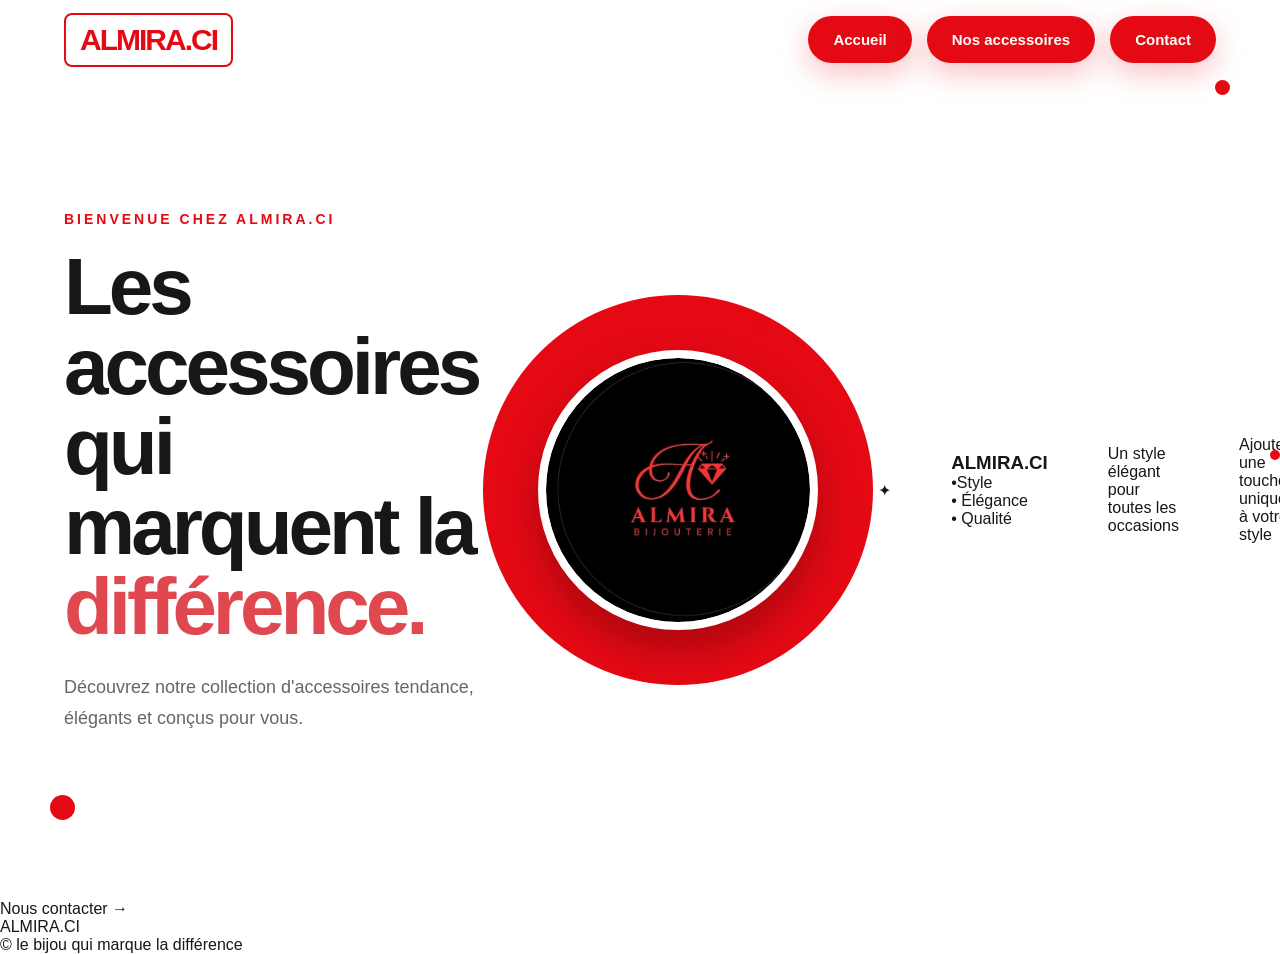
<file: index.html>
<!DOCTYPE html>
<html lang="fr">
<head>
    <meta charset="UTF-8">
    <meta name="viewport" content="width=device-width, initial-scale=1.0">
    <title>Red Accessoires</title>
    <link rel="stylesheet" href="style.css">
</head>
<body>
    <!-- NAVBAR -->
   
       <nav class="navbar">
    <div class="logo">
        <a href="https://www.tiktok.com/@almira.ci" target="_blank"  title="Visiter notre page TikTok">
            ALMIRA.CI
        </a>
    </div>
                    <ul class="nav-links">
                        <div class="buttons">
                        <li><a href="#accueil" class="btn primary">Accueil</a></li>
                        <li><a href="nosaccessoires.html" class="btn primary"> Nos accessoires</a></li>
                        <li><a href="https://wa.me/2250720051143"  class="btn primary">Contact</a></li>
                    </ul>
                </div>
                    
        </nav>
        
        <!-- PAGE D'ACCUEIL -->
        <section class="hero" id="accueil">
        <div class="hero-content">
            <p class="small-title">BIENVENUE CHEZ ALMIRA.CI</p>
            <h1>
                Les accessoires
                qui marquent la 
                <span>différence.</span>
            </h1>
            <p class="description">
                Découvrez notre collection d'accessoires   
                tendance, élégants et conçus pour vous.
            </p>
    
    </div>
    
        <!-- ANIMATION -->
      <div class="hero-animation">

    <!-- Grand cercle rouge -->
    <div class="red-circle"></div>

    <!-- Logo circulaire flottant -->
    <div class="floating-logo">
        <img src="images/alm.jpeg" alt="Logo">
    </div>

    <div class="floating-dot dot-1"></div>
    <div class="floating-dot dot-2"></div>
    <div class="floating-dot dot-3"></div>

</div>
               
                    ✦
                <div>
                <h3> ALMIRA.CI</h3>
                <p>•Style</p>
                <p> • Élégance</p> 
                <p> • Qualité</p>
            </div>
            <div class="floating-dot dot-1"></div>
            <div class="floating-dot dot-2"></div>
            <div class="floating-dot dot-3"></div>
        </div>

                
                   <p> Un style élégant pour toutes les occasions</p>
                 
                
            
            
                
                   <p>Ajoutez une touche unique à votre style</p>
                
    
    </section>
    <!-- CONTACT -->
    <section class="contact" id="contact">
        <div>
            
        <a href="https://wa.me/2250720051143" class="contact-button">
            Nous contacter →
        </a>
    </section>
    <!-- FOOTER -->
    <footer>
        <div class="footer-logo">
            ALMIRA.CI<span></span>
        </div>
        <p>
            © le bijou qui marque la différence
        </p>
    </footer>

  
</body>
</html>
</file>
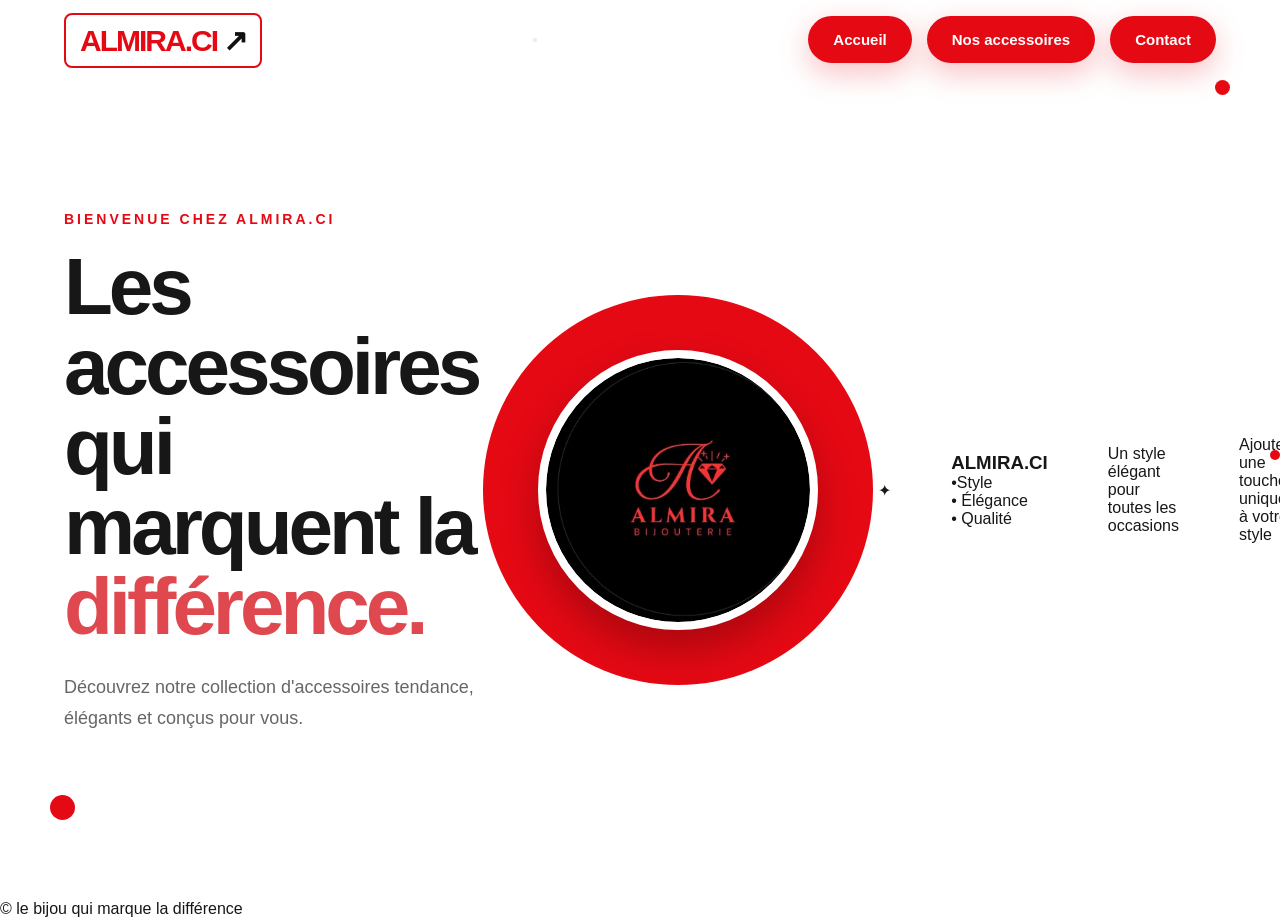
<file: almira.html>
<!DOCTYPE html>
<html lang="fr">
<head>
    <meta charset="UTF-8">
    <meta name="viewport" content="width=device-width, initial-scale=1.0">
    <title>Red Accessoires</title>
    <link rel="stylesheet" href="style.css">
</head>
<body>
    <!-- NAVBAR -->
   
       <nav class="navbar">
    <div class="logo">
    <a href="https://www.tiktok.com/@almira.ci"
       target="_blank"
       title="Visiter notre page TikTok">
        ALMIRA.CI
        <span class="link-icon">↗</span>
    </a>
</div>

               <button class="menu-toggle" id="menu-toggle">
                 
               </button>
                    <ul class="nav-links">
                        <div class="buttons">
                        <li><a href="#accueil" class="btn primary">Accueil</a></li>
                        <li><a href="nosaccessoires.html" class="btn primary"> Nos accessoires</a></li>
                        <li><a href="https://wa.me/2250720051143"  class="btn primary">Contact</a></li>
                    </ul>
                </div>
                    
        </nav>
        
        <!-- PAGE D'ACCUEIL -->
        <section class="hero" id="accueil">
        <div class="hero-content">
            <p class="small-title">BIENVENUE CHEZ ALMIRA.CI</p>
            <h1>
                Les accessoires
                qui marquent la 
                <span>différence.</span>
            </h1>
            <p class="description">
                Découvrez notre collection d'accessoires   
                tendance, élégants et conçus pour vous.
            </p>
    
    </div>
    
        <!-- ANIMATION -->
      <div class="hero-animation">

    <!-- Grand cercle rouge -->
    <div class="red-circle"></div>

    <!-- Logo circulaire flottant -->
    <div class="floating-logo">
        <img src="images/alm.jpeg" alt="Logo">
    </div>

    <div class="floating-dot dot-1"></div>
    <div class="floating-dot dot-2"></div>
    <div class="floating-dot dot-3"></div>

</div>
               
                    ✦
                <div>
                <h3> ALMIRA.CI</h3>
                <p>•Style</p>
                <p> • Élégance</p> 
                <p> • Qualité</p>
            </div>
            <div class="floating-dot dot-1"></div>
            <div class="floating-dot dot-2"></div>
            <div class="floating-dot dot-3"></div>
        </div>

                
                   <p> Un style élégant pour toutes les occasions</p>
                 
                
            
            
                
                   <p>Ajoutez une touche unique à votre style</p>
                
    
    </section>
    
    <!-- =========================
         PIED DE PAGE
    ========================= -->

    <footer>

        <p>
            © le bijou qui marque la différence
           
        </p>

    </footer>


</body>


</html>
</file>
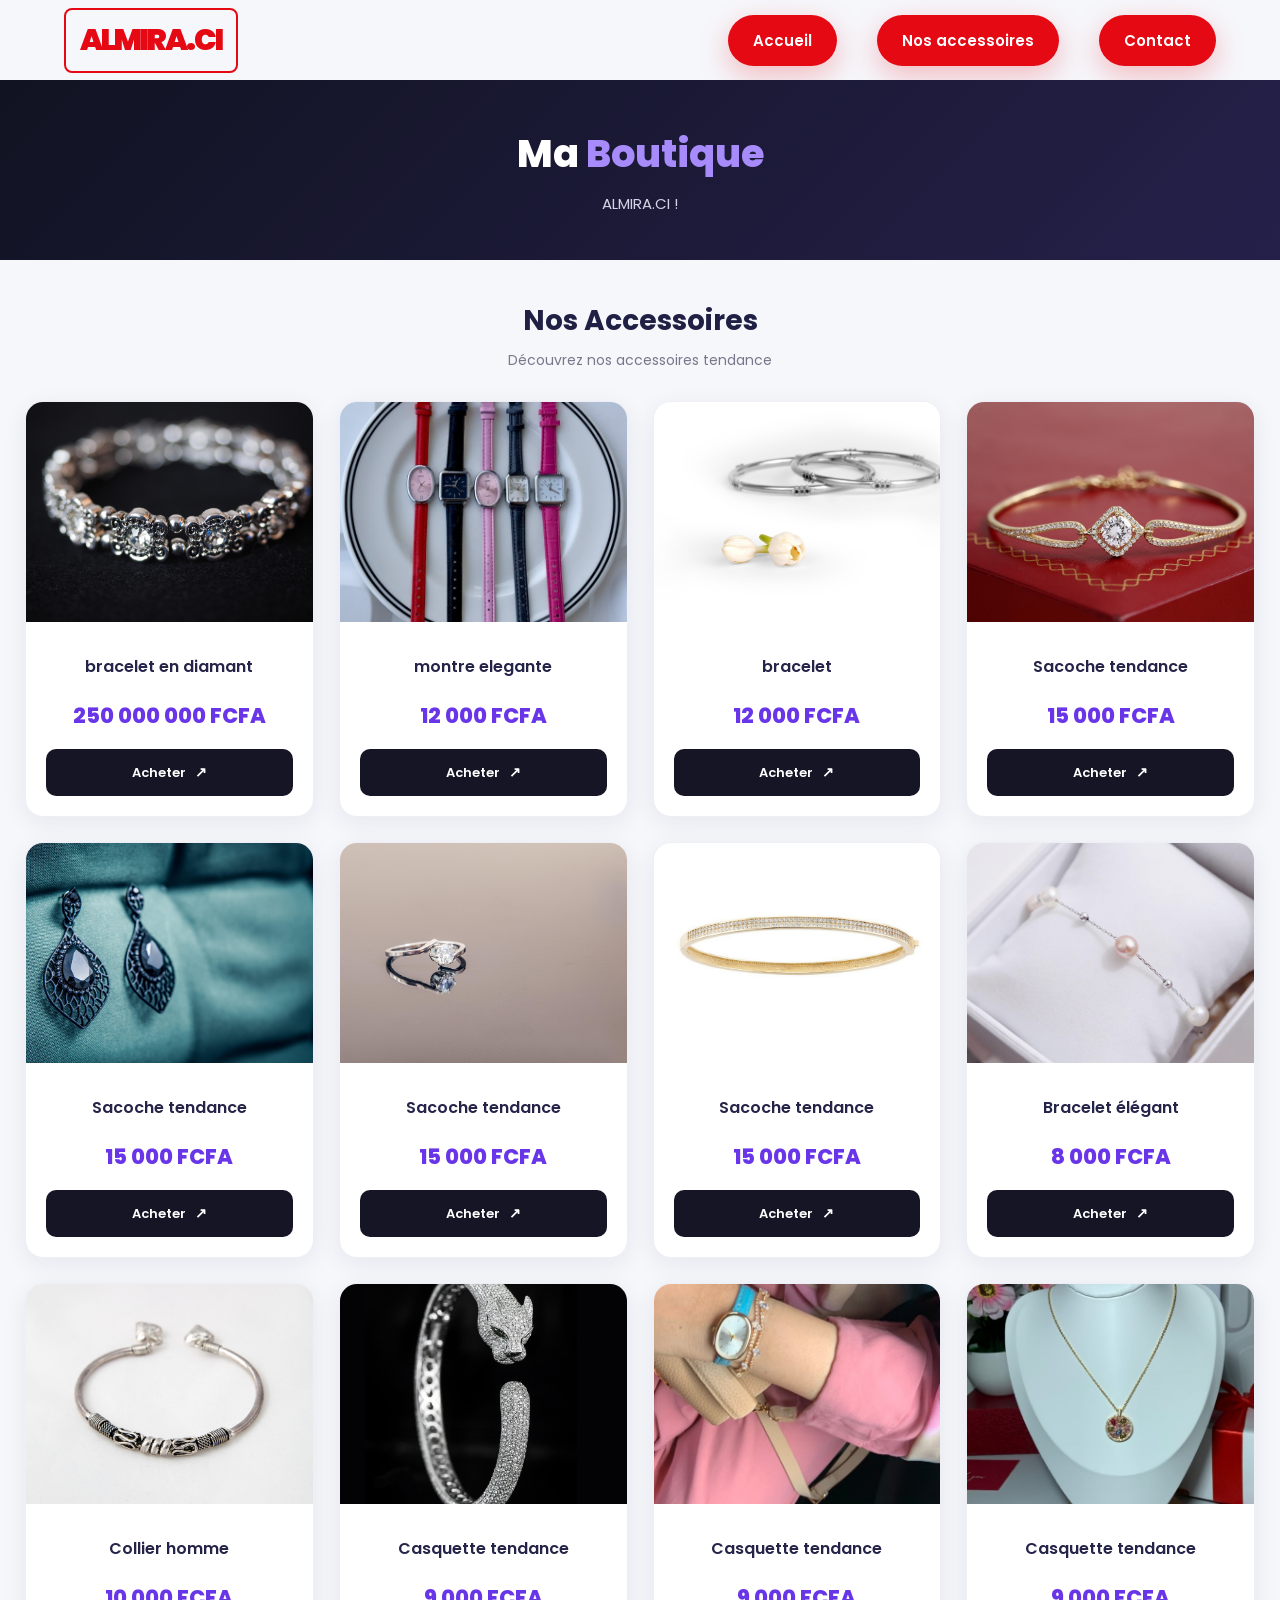
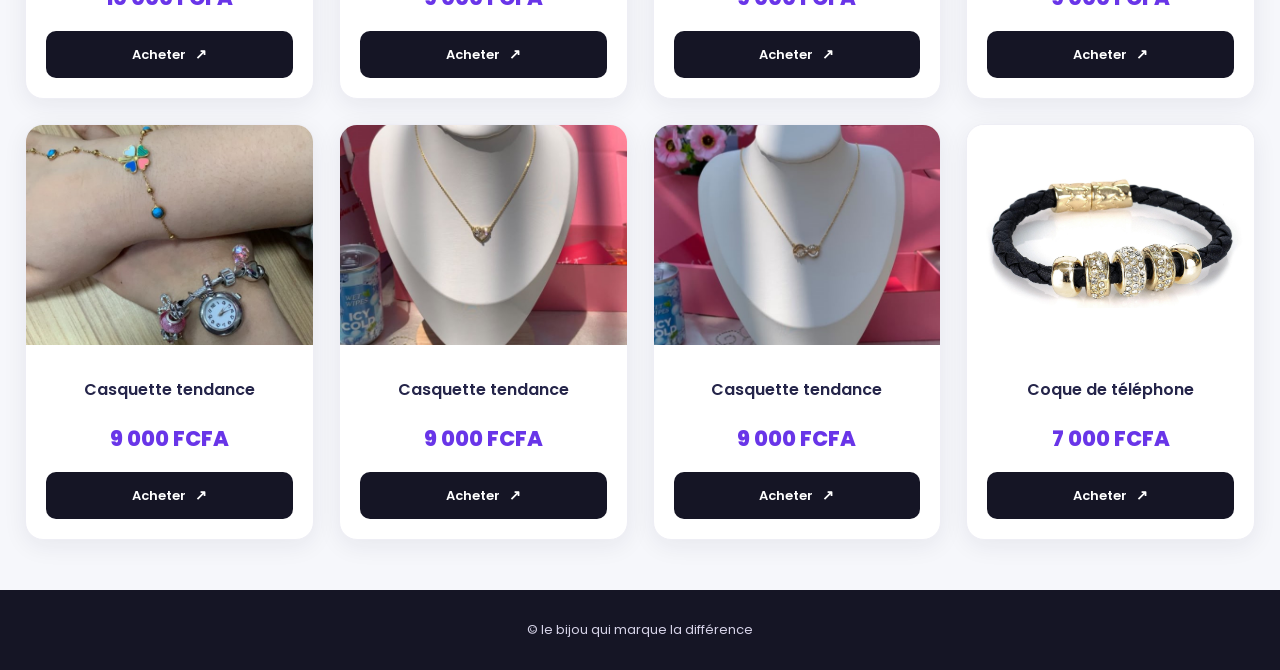
<file: nosaccessoires.html>
<!DOCTYPE html>
<html lang="fr">

<head>
    <meta charset="UTF-8">

    <meta name="viewport"
        content="width=device-width, initial-scale=1.0">

    <title>Ma Boutique - Accessoires</title>

    <link rel="preconnect"
        href="https://fonts.googleapis.com">

    <link rel="preconnect"
        href="https://fonts.gstatic.com"
        crossorigin>

    <link href="https://fonts.googleapis.com/css2?family=Poppins:wght@400;500;600;700;800&display=swap"
        rel="stylesheet">
  

     <link rel="stylesheet" href="style.css">
         <nav class="navbar">
    <div class="logo">
        <a href="https://www.tiktok.com/@almira.ci" target="_blank"  title="Visiter notre page TikTok">
            ALMIRA.CI
        </a>
    </div>
                    <ul class="nav-links">
    <li><a href="index.html" class="btn primary">Accueil</a></li>
    <li><a href="nosaccessoires.html" class="btn primary">Nos accessoires</a></li>
    <li><a href="https://wa.me/2250720051143" class="btn primary">Contact</a></li>
</ul>
                </div>
                    
        </nav>
        

    <style>

        /* =========================
           RESET ET STYLE GENERAL
        ========================= */

        * {
            margin: 0;
            padding: 0;
            box-sizing: border-box;
        }

        body {
            font-family: 'Poppins', sans-serif;
            background: #f6f7fb;
            color: #1d1d35;
        }

        a {
            text-decoration: none;
        }

        /* =========================
           EN-TETE
        ========================= */

        header {
            background: linear-gradient(
                135deg,
                #111322,
                #25204a
            );

            color: white;
            text-align: center;
            padding: 45px 20px;
        }

        header h1 {
            font-size: 38px;
            font-weight: 800;
            margin-bottom: 10px;
        }

        header h1 span {
            color: #a78bfa;
        }

        header p {
            font-size: 15px;
            color: #d6d3e8;
        }

        /* =========================
           CONTENEUR PRINCIPAL
        ========================= */

        .container {
            max-width: 1400px;
            margin: 40px auto;
            padding: 0 25px;
        }

        .section-title {
            text-align: center;
            margin-bottom: 30px;
        }

        .section-title h2 {
            font-size: 28px;
            color: #202044;
            margin-bottom: 8px;
        }

        .section-title p {
            color: #77778b;
            font-size: 14px;
        }

        /* =========================
           GRILLE DES ACCESSOIRES
        ========================= */

        .products-grid {
            display: grid;

            /* 4 ACCESSOIRES PAR LIGNE */
            grid-template-columns: repeat(4, 1fr);

            gap: 25px;
        }

        /* =========================
           CARTE PRODUIT
        ========================= */

        .product-card {
            background: white;
            border-radius: 18px;
            overflow: hidden;

            box-shadow: 0 6px 25px
                rgba(25, 25, 60, 0.07);

            transition: transform 0.3s ease,
                        box-shadow 0.3s ease;

            border: 1px solid #eeeeF5;
        }

        .product-card:hover {
            transform: translateY(-7px);

            box-shadow: 0 12px 35px
                rgba(25, 25, 60, 0.15);
        }

        /* =========================
           IMAGE PRODUIT
        ========================= */

        .product-image {
            width: 100%;
            height: 220px;

            object-fit: cover;
            display: block;

            background: #f0f0f7;
        }

        /* =========================
           INFORMATIONS PRODUIT
        ========================= */

        .product-info {
            padding: 20px;
            text-align: center;
        }

        .product-name {
            font-size: 16px;
            font-weight: 600;
            color: #242449;

            min-height: 48px;

            display: flex;
            align-items: center;
            justify-content: center;
        }

        .product-price {
            font-size: 21px;
            font-weight: 800;

            color: #6935e8;

            margin: 10px 0 18px;
        }

        /* =========================
           BOUTON ACHETER
        ========================= */

        .buy-button {
            display: flex;
            align-items: center;
            justify-content: center;

            gap: 9px;

            width: 100%;

            padding: 13px 10px;

            border-radius: 10px;

            background: #151525;
            color: white;

            font-size: 13px;
            font-weight: 600;

            transition: background 0.3s ease,
                        transform 0.2s ease;
        }

        .buy-button:hover {
            background: #6935e8;
            transform: scale(1.02);
        }

        .tiktok-icon {
            font-size: 18px;
            font-weight: 800;
        }

        .external-icon {
            font-size: 14px;
        }

        /* =========================
           PIED DE PAGE
        ========================= */

        footer {
            text-align: center;

            padding: 30px 20px;

            margin-top: 50px;

            background: #151525;
            color: #d6d3e8;

            font-size: 13px;
        }

        /* =========================
           RESPONSIVE DESIGN
        ========================= */

        /* TABLETTES */

        @media (max-width: 1100px) {

            .products-grid {
                grid-template-columns: repeat(3, 1fr);
            }

        }

        /* PETITES TABLETTES */

        @media (max-width: 800px) {

            .products-grid {
                grid-template-columns: repeat(2, 1fr);
            }

            header h1 {
                font-size: 30px;
            }

            .product-image {
                height: 200px;
            }

        }

        /* TELEPHONES */

        @media (max-width: 480px) {

            .container {
                padding: 0 15px;
            }

            .products-grid {
                grid-template-columns: 1fr;
            }

            header {
                padding: 35px 15px;
            }

            header h1 {
                font-size: 25px;
            }

            .product-image {
                height: 240px;
            }

        }

    </style>

</head>


<body>


    <!-- =========================
         EN-TETE
    ========================= -->

    <header>

        <h1>
            Ma <span>Boutique</span>
        </h1>

        <p>ALMIRA.CI !
        </p>

    </header>


    <!-- =========================
         CONTENU PRINCIPAL
    ========================= -->

    <main class="container">


        <div class="section-title">

            <h2>
                Nos Accessoires
            </h2>

            <p>
                Découvrez nos accessoires tendance
            </p>

        </div>


        <!-- GRILLE DES PRODUITS -->

        <div class="products-grid">


            <!-- PRODUIT 1 -->

            <article class="product-card">

                <img
                    src="images/im3.jpg"
                    alt="bracelet en diamant"
                    class="product-image"
                >

                <div class="product-info">

                    <h3 class="product-name">
                      bracelet en diamant 
                    </h3>

                    <p class="product-price">
                        250 000 000 FCFA
                    </p>

                    <a
                        href="https://wa.me/2250720051143"
                        target="_blank"
                        rel="noopener noreferrer"
                        class="buy-button"
                    >

                        

                        Acheter
                        <span class="external-icon">
                            ↗
                        </span>

                    </a>

                </div>

            </article>


            <!-- PRODUIT 3 -->

            <article class="product-card">

                <img
                    src="images/im2.jpeg"
                    alt="montre"
                    class="product-image"
                >

                <div class="product-info">

                    <h3 class="product-name">
                      montre elegante
                    </h3>

                    <p class="product-price">
                        12 000 FCFA
                    </p>

                    <a
                        href="https://wa.me/2250720051143"
                        target="_blank"
                        rel="noopener noreferrer"
                        class="buy-button"
                    >

                       

                        Acheter 

                        <span class="external-icon">
                            ↗
                        </span>

                    </a>

                </div>

            </article>




           

            <!-- PRODUIT 3 -->

            <article class="product-card">

                <img
                    src="images/im4.jpg"
                    alt="bracelet"
                    class="product-image"
                >

                <div class="product-info">

                    <h3 class="product-name">
                       bracelet
                    </h3>

                    <p class="product-price">
                        12 000 FCFA
                    </p>

                    <a
                        href="https://wa.me/2250720051143"
                        target="_blank"
                        rel="noopener noreferrer"
                        class="buy-button"
                    >

                        

                        Acheter

                        <span class="external-icon">
                            ↗
                        </span>

                    </a>

                </div>

            </article>


            <!-- PRODUIT 4 -->

            <article class="product-card">

                <img
                    src="images/im5.jpg"
                    alt="Sacoche tendance"
                    class="product-image"
                >

                <div class="product-info">

                    <h3 class="product-name">
                        Sacoche tendance
                    </h3>

                    <p class="product-price">
                        15 000 FCFA
                    </p>

                    <a
                        href="https://wa.me/2250720051143"
                        target="_blank"
                        rel="noopener noreferrer"
                        class="buy-button"
                    >


                        Acheter 

                        <span class="external-icon">
                            ↗
                        </span>

                    </a>

                </div>

            </article>




             <article class="product-card">

                <img
                    src="images/im11.jpg"
                    alt="Sacoche tendance"
                    class="product-image"
                >

                <div class="product-info">

                    <h3 class="product-name">
                        Sacoche tendance
                    </h3>

                    <p class="product-price">
                        15 000 FCFA
                    </p>

                    <a
                        href="https://wa.me/2250720051143"
                        target="_blank"
                        rel="noopener noreferrer"
                        class="buy-button"
                    >

                        

                        Acheter 

                        <span class="external-icon">
                            ↗
                        </span>

                    </a>

                </div>

            </article>


 <article class="product-card">

                <img
                    src="images/im12.jpg"
                    alt="Sacoche tendance"
                    class="product-image"
                >

                <div class="product-info">

                    <h3 class="product-name">
                        Sacoche tendance
                    </h3>

                    <p class="product-price">
                        15 000 FCFA
                    </p>

                    <a
                        href="https://wa.me/2250720051143"
                        target="_blank"
                        rel="noopener noreferrer"
                        class="buy-button"
                    >


                        Acheter 
                        <span class="external-icon">
                            ↗
                        </span>

                    </a>

                </div>

            </article>









             <article class="product-card">

                <img
                    src="images/im13.jpg"
                    alt="Sacoche tendance"
                    class="product-image"
                >

                <div class="product-info">

                    <h3 class="product-name">
                        Sacoche tendance
                    </h3>

                    <p class="product-price">
                        15 000 FCFA
                    </p>

                    <a
                        href="https://wa.me/2250720051143"
                        target="_blank"
                        rel="noopener noreferrer"
                        class="buy-button"
                    >

                        

                        Acheter 
                        <span class="external-icon">
                            ↗
                        </span>

                    </a>

                </div>

            </article>




            <!-- PRODUIT 5 -->

            <article class="product-card">

                <img
                    src="images/im6.jpg"
                    alt="Bracelet élégant"
                    class="product-image"
                >

                <div class="product-info">

                    <h3 class="product-name">
                        Bracelet élégant
                    </h3>

                    <p class="product-price">
                        8 000 FCFA
                    </p>

                    <a
                        href="https://wa.me/2250720051143"
                        target="_blank"
                        rel="noopener noreferrer"
                        class="buy-button"
                    >

                        

                        Acheter 

                        <span class="external-icon">
                            ↗
                        </span>

                    </a>

                </div>

            </article>


            <!-- PRODUIT 6 -->

            <article class="product-card">

                <img
                    src="images/im7.jpg"
                    alt="Collier"
                    class="product-image"
                >

                <div class="product-info">

                    <h3 class="product-name">
                        Collier homme
                    </h3>

                    <p class="product-price">
                        10 000 FCFA
                    </p>

                    <a
                        href="https://wa.me/2250720051143"
                        target="_blank"
                        rel="noopener noreferrer"
                        class="buy-button"
                    >


                        Acheter 

                        <span class="external-icon">
                            ↗
                        </span>

                    </a>

                </div>

            </article>


            <!-- PRODUIT 7 -->

            <article class="product-card">

                <img
                    src="images/im8.jpg"
                    alt="Casquette"
                    class="product-image"
                >

                <div class="product-info">

                    <h3 class="product-name">
                        Casquette tendance
                    </h3>

                    <p class="product-price">
                        9 000 FCFA
                    </p>

                    <a
                        href="https://wa.me/2250720051143"
                        target="_blank"
                        rel="noopener noreferrer"
                        class="buy-button"
                    >

                    

                        Acheter

                        <span class="external-icon">
                            ↗
                        </span>

                    </a>

                </div>

            </article>


             <!-- PRODUIT 8-->

            <article class="product-card">

                <img
                    src="images/i1.jpeg"
                    alt="Casquette"
                    class="product-image"
                >

                <div class="product-info">

                    <h3 class="product-name">
                        Casquette tendance
                    </h3>

                    <p class="product-price">
                        9 000 FCFA
                    </p>

                    <a
                        href="https://wa.me/2250720051143"
                        target="_blank"
                        rel="noopener noreferrer"
                        class="buy-button"
                    >

                        

                        Acheter 

                        <span class="external-icon">
                            ↗
                        </span>

                    </a>

                </div>

            </article>


             <!-- PRODUIT 9-->

            <article class="product-card">

                <img
                    src="images/i2.jpeg"
                    alt="Casquette"
                    class="product-image"
                >

                <div class="product-info">

                    <h3 class="product-name">
                        Casquette tendance
                    </h3>

                    <p class="product-price">
                        9 000 FCFA
                    </p>

                    <a
                        href="https://wa.me/2250720051143"
                        target="_blank"
                        rel="noopener noreferrer"
                        class="buy-button"
                    >

                        Acheter 

                        <span class="external-icon">
                            ↗
                        </span>

                    </a>

                </div>

            </article>


 <!-- PRODUIT 10 -->

            <article class="product-card">

                <img
                    src="images/i3.jpeg"
                    alt="Casquette"
                    class="product-image"
                >

                <div class="product-info">

                    <h3 class="product-name">
                        Casquette tendance
                    </h3>

                    <p class="product-price">
                        9 000 FCFA
                    </p>

                    <a
                        href="https://wa.me/2250720051143"
                        target="_blank"
                        rel="noopener noreferrer"
                        class="buy-button"
                    >


                        Acheter 

                        <span class="external-icon">
                            ↗
                        </span>

                    </a>

                </div>

            </article>

 <!-- PRODUIT 10-->

            <article class="product-card">

                <img
                    src="images/i4.jpeg"
                    alt="Casquette"
                    class="product-image"
                >

                <div class="product-info">

                    <h3 class="product-name">
                        Casquette tendance
                    </h3>

                    <p class="product-price">
                        9 000 FCFA
                    </p>

                    <a
                        href="https://wa.me/2250720051143"
                        target="_blank"
                        rel="noopener noreferrer"
                        class="buy-button"
                    >

                     

                        Acheter 

                        <span class="external-icon">
                            ↗
                        </span>

                    </a>

                </div>

            </article>


 <!-- PRODUIT 11-->

            <article class="product-card">

                <img
                    src="images/i5.jpeg"
                    alt="Casquette"
                    class="product-image"
                >

                <div class="product-info">

                    <h3 class="product-name">
                        Casquette tendance
                    </h3>

                    <p class="product-price">
                        9 000 FCFA
                    </p>

                    <a
                        href="https://wa.me/2250720051143"
                        target="_blank"
                        rel="noopener noreferrer"
                        class="buy-button"
                    >

                        

                        Acheter 

                        <span class="external-icon">
                            ↗
                        </span>

                    </a>

                </div>

            </article>




            <!-- PRODUIT 8 -->

            <article class="product-card">

                <img
                    src="images/im10.jpg"
                    alt="Coque de téléphone"
                    class="product-image"
                >

                <div class="product-info">

                    <h3 class="product-name">
                        Coque de téléphone
                    </h3>

                    <p class="product-price">
                        7 000 FCFA
                    </p>

                    <a
                        href="https://wa.me/2250720051143"
                        target="_blank"
                        rel="noopener noreferrer"
                        class="buy-button"
                    >


                        Acheter 

                        <span class="external-icon">
                            ↗
                        </span>

                    </a>

                </div>

            </article>
 

            


        </div>

    </main>


    <!-- =========================
         PIED DE PAGE
    ========================= -->

    <footer>

        <p>
            © le bijou qui marque la différence
           
        </p>

    </footer>


</body>

</html>
</file>
<file: style.css>
/* =========================
   RESET
========================= */
* {
    margin: 0;
    padding: 0;
    box-sizing: border-box;
}
html {
    scroll-behavior: smooth;
}
body {
    font-family: Arial, Helvetica, sans-serif;
    color: #171717;
    background: #ffffff;
}
a {
    text-decoration: none;
    color: inherit;
}
/* =========================
   NAVBAR
========================= */
header {
    width: 100%;
    background: white;
    position: relative;
    z-index: 100;
}
.navbar {
    width: 90%;
    max-width: 1200px;
    height: 80px;
    margin: auto;
    display: flex;
    align-items: center;
    justify-content: space-between;
}
.logo {
    font-size: 30px;
    font-weight: 900;
    color: #e50914;
    letter-spacing: -2px;
}
.logo span {
    color: #111;
}
.nav-links {
    display: flex;
    gap: 40px;
    list-style: none;
}
.nav-links a {
    font-size: 15px;
    font-weight: 600;
    transition: 0.3s;
}
.nav-links a:hover {
    color: #c5d5db;
    background-color:#000000ef;
}
.nav-button {
    background: #e50914;
    color: white;
    padding: 12px 22px;
    border-radius: 30px;
    font-weight: 600;
    transition: 0.3s;
}
.nav-button:hover {
    background: #b8000a;
    transform: translateY(-2px);
}
/* =========================
   HERO
========================= */
.hero {
    min-height: calc(100vh - 80px);
    width: 90%;
    max-width: 1200px;
    margin: auto;
    display: flex;
    align-items: center;
    justify-content: space-between;
    gap: 60px;
}
.hero-content {
    width: 55%;
    animation: slideLeft 1s ease forwards;
}
.small-title {
    color: #e50914;
    font-size: 14px;
    font-weight: 800;
    letter-spacing: 3px;
    margin-bottom: 20px;
}
.hero h1 {
    font-size: clamp(50px, 7vw, 80px);
    line-height: 1;
    letter-spacing: -4px;
    margin-bottom: 25px;
}
.hero h1 span {
    color: #df484f;
}
.description {
    max-width: 500px;
    color: #666;
    font-size: 18px;
    line-height: 1.7;
    margin-bottom: 35px;
}
/* =========================
   BUTTONS
========================= */
.buttons {
    display: flex;
    gap: 15px;
    flex-wrap: wrap;
}
.btn {
    padding: 15px 25px;
    border-radius: 30px;
    font-weight: 700;
    transition: 0.3s;
}
.primary {
    background: #e50914;
    color: white;
    box-shadow: 0 10px 30px rgba(229, 9, 20, 0.25);
}
.primary:hover {
    background: #bd0009;
    transform: translateY(-4px);
}
.secondary {
    border: 2px solid #e50914;
    color: #e50914;
}
.secondary:hover {
    background: #e50914;
    color: white;
}
/* =========================
   ANIMATION HERO
========================= */
.hero-animation {
    width: 45%;
    height: 500px;

    position: relative;

    display: flex;
    align-items: center;
    justify-content: center;
}


/* Grand cercle rouge */

.red-circle {
    width: 390px;
    height: 390px;

    position: absolute;

    border-radius: 50%;

    background: #e50914;

    animation: pulse 4s ease-in-out infinite;
}


/* Logo qui flotte au-dessus du cercle */

.floating-logo {
    width: 280px;
    height: 280px;

    position: relative;
    z-index: 5;

    border-radius: 50%;

    overflow: hidden;

    background: white;

    border: 8px solid white;

    box-shadow:
        0 20px 40px rgba(0, 0, 0, 0.25);

    animation: floatingLogo 3s ease-in-out infinite;
}


/* Image du logo */

.floating-logo img {
    width: 100%;
    height: 100%;

    display: block;

    object-fit: cover;

    border-radius: 50%;
}

/* Grand cercle rouge */
.red-circle {
    width: 390px;
    height: 390px;
    border-radius: 50%;
    background: #e50914;
    position: absolute;
    animation: pulse 4s ease-in-out infinite;
}
/* Produit */
.floating-product {
    width: 300px;
    height: 300px;

    background: white;
    border-radius: 50%;

    position: relative;
    z-index: 2;

    display: flex;
    align-items: center;
    justify-content: center;

    box-shadow: 0 20px 60px rgba(0, 0, 0, 0.2);

    animation: floating 3s ease-in-out infinite;

    overflow: hidden;
}

.floating-product img {
    width: 80%;
    height: 80%;

    object-fit: contain;

    border-radius: 50%;
}
.product-icon {
    width: 90px;
    height: 90px;
    background: #e50914;
    color: white;
    border-radius: 50%;
    display: flex;
    align-items: center;
    justify-content: center;
    font-size: 45px;
    margin-bottom: 20px;
}
.floating-product h3 {
    font-size: 20px;
    margin-bottom: 8px;
}
.floating-product p {
    color: #777;
    font-size: 13px;
}
/* Petits points */
.floating-dot {
    position: absolute;
    width: 15px;
    height: 15px;
    border-radius: 50%;
    background: #e50914;
    z-index: 3;
}
.dot-1 {
    top: 80px;
    right: 50px;
    animation: moveDot 3s infinite ease-in-out;
}
.dot-2 {
    bottom: 80px;
    left: 50px;
    width: 25px;
    height: 25px;
    animation: moveDot 4s infinite ease-in-out reverse;
}
.dot-3 {
    top: 50%;
    right: 0;
    width: 10px;
    height: 10px;
    animation: moveDot 2.5s infinite ease-in-out;
}
/* =========================
   KEYFRAMES
========================= */
@keyframes floating {
    0%,
    100% {
        transform: translateY(0);
    }
    50% {
        transform: translateY(-20px);
    }
}
@keyframes pulse {
    0%,
    100% {
        transform: scale(1);
    }
    50% {
        transform: scale(1.06);
    }
}
@keyframes moveDot {
    0%,
    100% {
        transform: translateY(0) translateX(0);
    }
    50% {
        transform: translateY(-25px) translateX(15px);
    }
}
@keyframes slideLeft {
    from {
        opacity: 0;
        transform: translateX(-60px);
    }
    to {
        opacity: 1;
        transform: translateX(0);
    }
}
@keyframes fadeIn {
    from {
        opacity: 0;
        transform: scale(0.8);
    }
    to {
        opacity: 1;
        transform: scale(1);
    }
}
/* =========================
   ACCESSOIRES
========================= */


/* =========================
   RESPONSIVE TABLETTE
========================= */

@media (max-width: 768px) {

    /* NAVBAR */
    .navbar {
        width: 95%;
        height: auto;
        min-height: 80px;
        flex-direction: column;
        justify-content: center;
        gap: 20px;
        padding: 15px 0;
    }

    .logo {
        font-size: 26px;
    }

    .nav-links {
        gap: 20px;
        flex-wrap: wrap;
        justify-content: center;
    }

    .nav-links a {
        font-size: 14px;
    }


    /* HERO */

    .hero {
        width: 90%;
        min-height: auto;
        padding: 60px 0;
        flex-direction: column;
        text-align: center;
        gap: 40px;
    }

    .hero-content {
        width: 100%;
    }

    .small-title {
        font-size: 12px;
        margin-bottom: 15px;
    }

    .hero h1 {
        font-size: clamp(40px, 10vw, 60px);
        letter-spacing: -2px;
    }

    .description {
        margin-left: auto;
        margin-right: auto;
        font-size: 16px;
    }


    /* BOUTONS */

    .buttons {
        justify-content: center;
    }


    /* ANIMATION */

    .hero-animation {
        width: 100%;
        height: 400px;
    }

    .red-circle {
        width: 300px;
        height: 300px;
    }

    .floating-logo {
        width: 220px;
        height: 220px;
    }

    .floating-product {
        width: 230px;
        height: 230px;
    }

}


/* =========================
   RESPONSIVE TÉLÉPHONE
========================= */

@media (max-width: 480px) {

    /* NAVBAR */

    .navbar {
        width: 90%;
    }

    .logo {
        font-size: 24px;
    }

    .nav-links {
        gap: 12px;
    }

    .nav-links a {
        font-size: 13px;
    }

    .nav-button {
        padding: 10px 18px;
    }


    /* HERO */

    .hero {
        width: 90%;
        padding: 40px 0;
        gap: 20px;
    }

    .small-title {
        font-size: 11px;
        letter-spacing: 2px;
    }

    .hero h1 {
        font-size: 38px;
        letter-spacing: -2px;
    }

    .description {
        font-size: 15px;
        line-height: 1.6;
    }


    /* BOUTONS */

    .buttons {
        flex-direction: column;
        align-items: center;
    }

    .btn {
        width: 100%;
        max-width: 280px;
        text-align: center;
        padding: 13px 20px;
    }


    /* ANIMATION */

    .hero-animation {
        height: 330px;
    }

    .red-circle {
        width: 240px;
        height: 240px;
    }

    .floating-logo {
        width: 180px;
        height: 180px;
        border-width: 6px;
    }

    .floating-product {
        width: 190px;
        height: 190px;
    }

    .floating-product img {
        width: 75%;
        height: 75%;
    }


    /* PETITS POINTS */

    .dot-1 {
        top: 40px;
        right: 20px;
    }

    .dot-2 {
        bottom: 40px;
        left: 20px;
    }

    .dot-3 {
        right: 10px;
    }

}



/* ALMIRA.CI comme élément de navigation */

.logo a {
    display: inline-block;
    padding: 8px 14px;

    color: #e50914;
    text-decoration: none;

    font-size: 30px;
    font-weight: 900;

    border: 2px solid #e50914;
    border-radius: 8px;

    cursor: pointer;

    transition: all 0.3s ease;
}

/* Effet au survol */
.logo a:hover {
    background-color: #e50914;
    color: white;
}

/* Effet au clic / toucher */
.logo a:active {
    transform: scale(0.95);
}
/* ALMIRA.CI comme élément de navigation */

.logo a {
    display: inline-block;
    padding: 8px 14px;

    color: #e50914;
    text-decoration: none;

    font-size: 30px;
    font-weight: 900;

    border: 2px solid #e50914;
    border-radius: 8px;

    cursor: pointer;

    transition: all 0.3s ease;
}

/* Effet au survol */
.logo a:hover {
    background-color: #e50914;
    color: white;
}

/* Effet au clic / toucher */
.logo a:active {
    transform: scale(0.95);
}
</file>
